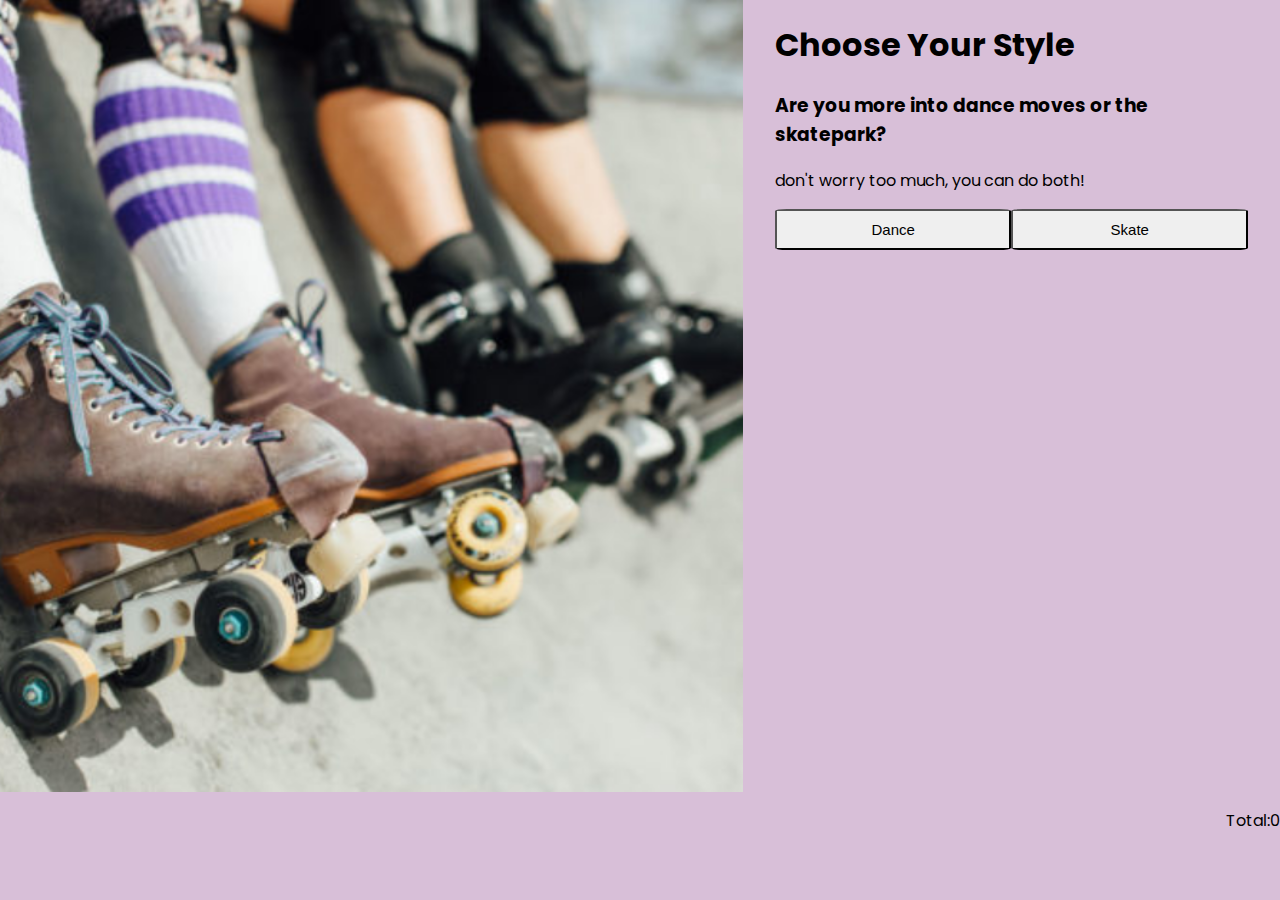
<file: Project/index.html>
<!doctype html>
<html>
    <head>
        <meta charset="utf-8">
        <title>Configuration Page</title>
        <link rel="stylesheet" type="text/css" href="main.css" />
    <head>
        
    <body>
        <section class="style-color">
            <div class="first-container">
                <div class="imagery">
                    <img class="image" id="firstImage" src="images/starter.png" alt="Skates">
                </div>

                <div class="details">
                    <h1>Choose Your Style</h1>
                        <h3>Are you more into dance moves
                            or the skatepark? </h3>
                        <p>don't worry too much, you can do both!</p> 
            
                        <div class="style-choice">
                            <input type="button" name="danceMoves" id="danceChoice" value="Dance"/>
                            <input type="button" name="danceMoves" id="skateChoice" value="Skate"/>
                        </div> 

                        <div id="danceDetails" style="display: none;" class="danceRollers">
                            <h2>Choose your color:</h2>
                            <ul class="color" id="danceColorId">
                                <input type="button" name="color" class="skateColor" id="whitedance" value=White >
                                <input type="button" name="color" class="skateColor" id="pinkdance" value=Pink >
                                <input type="button" name="color" class="skateColor" id="purpledance" value=Purple >
                            </ul>
                        </div>

                        <div id="skateDetails" style="display: none;" class="skateRollers">
                            <h2>Choose your color:</h2>
                            <ul class="color"  id="skateColorId">
                                <input type="button" name="color" class="skateColor" id="brownskate" value=Brown >
                                <input type="button" name="color" class="skateColor" id="blackskate" value=Black >
                            </ul>
                        </div>
                </div>
            </div>
         </section>
         <div class="price">
            <p>Total:</p> <p id=total>0</p>
        </div>
        <script src="main.js"></script> 
    </body>
        
</html>
</file>
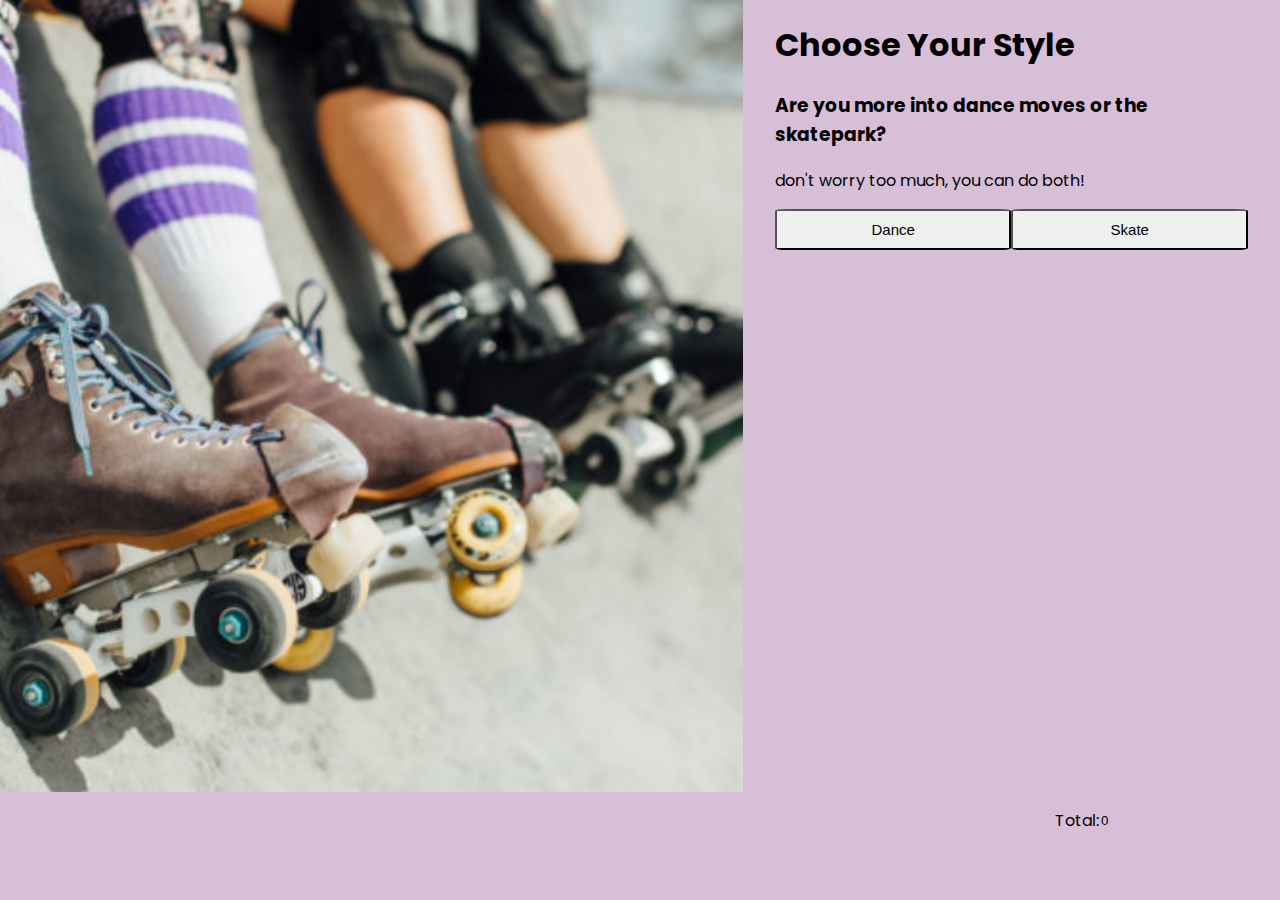
<file: Project/html.html>
<!doctype html>
<html>
    <head>
        <meta charset="utf-8">
        <title>Configuration Page</title>
        <link rel="stylesheet" type="text/css" href="main.css" />
    <head>
        
    <body>
        <section class="style-color">
            <div class="first-container">
                <div class="imagery">
                    <img class="image" id="firstImage" src="images/starter.png" alt="Skates">
                </div>

                <div class="details">
                    <h1>Choose Your Style</h1>
                        <h3>Are you more into dance moves
                            or the skatepark? </h3>
                        <p>don't worry too much, you can do both!</p> 
            
                        <div class="style-choice">
                            <input type="button" id="danceChoice" value="Dance" onclick="showDance()"/>
                            <input type="button" id="skateChoice" value="Skate" onclick="showSkate()"/>
                        </div> 

                        <div id="danceDetails" style="display: none;" class="danceRollers">
                            <h2>Choose your color:</h2>
                            <ul class="color" id="danceColorId">
                                <input type="button" class="skateColor" id="whitedance" value=White >
                                <input type="button" class="skateColor" id="pinkdance" value=Pink >
                                <input type="button" class="skateColor" id="purpledance" value=Purple >
                            </ul>
                        </div>

                        <div id="skateDetails" style="display: none;" class="skateRollers">
                            <h2>Choose your color:</h2>
                            <ul class="color" id="skateColorId">
                                <input type="button" class="skateColor" id="brownskate" value=Brown >
                                <input type="button" class="skateColor" id="blackskate" value=Black >
                            </ul>
                        </div>
                </div>
            </div>
         </section>
         <div class="price">
            <p>Total:</p>
            <input type="text" id="total" value="0"></textarea>
        </div>
        <script src="main.js"></script> 
    </body>
        
</html>
</file>
<file: Project/main.css>
@import url('https://fonts.googleapis.com/css2?family=Poppins:wght@100&display=swap');

body{
    background-color:thistle;
    margin: 0;
    font-family: 'Poppins';
}

.first-container{
    display: flex;
}

.details{
  margin-left: 2em; 
  margin-right: 2em; 
}

.imagery{
    flex: 1 1 60%;
    width: 50%;
    min-height: 400px;
}
.imagery img{
    width: 100%;
    height: 100%;
}

.style-choice{
   display: flex;
    justify-content: space-between;

}

.style-choice input{
    width: 100%;
    padding: 10px;
    font-size: 15px;
    border-radius: 5%;
    cursor: pointer;
}

.color-list input{
    border-radius: 3em;
    padding: 10px;
    width: 5em;
    cursor: pointer;
}

.price{
    display: flex;
    justify-content: flex-end;
}

.price input{
    color: black;
   background-color:thistle;
   border: none;
}
</file>
